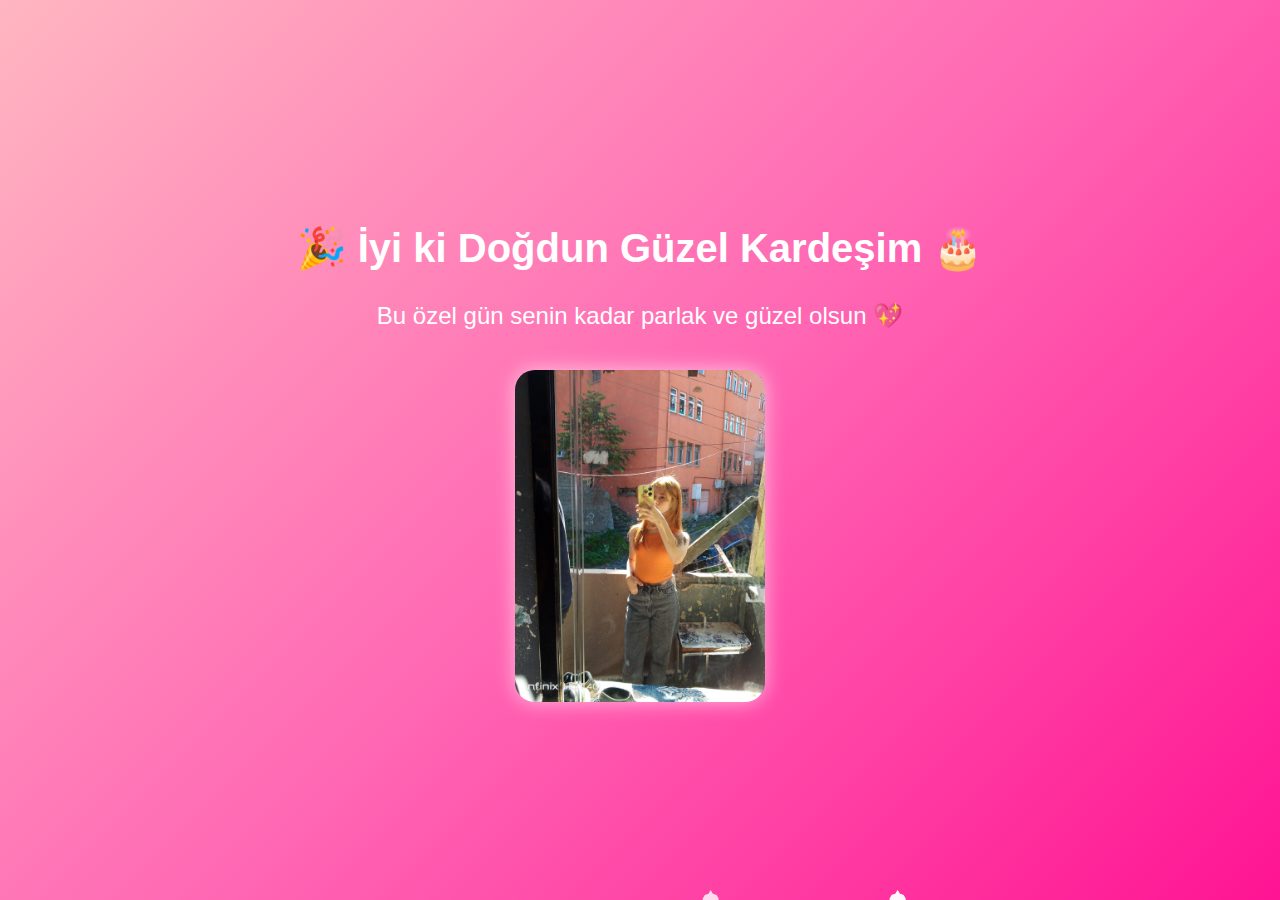
<file: index.html>
<!DOCTYPE html>
<html lang="tr">
<head>
    <meta charset="UTF-8">
    <meta name="viewport" content="width=device-width, initial-scale=1.0">
    <title>İyi ki Doğdun Güzel Kardeşim 🎉</title>
    <style>
        body {
            margin: 0;
            padding: 0;
            background: linear-gradient(135deg, #ffb6c1, #ff69b4, #ff1493);
            font-family: 'Poppins', sans-serif;
            display: flex;
            justify-content: center;
            align-items: center;
            height: 100vh;
            overflow: hidden;
            flex-direction: column;
            color: white;
            text-align: center;
        }

        h1 {
            font-size: 2.5rem;
            margin-bottom: 10px;
            animation: fadeIn 2s ease-in-out;
        }

        h2 {
            font-size: 1.5rem;
            font-weight: 300;
            animation: fadeIn 3s ease-in-out;
        }

        img {
            width: 250px;
            height: auto;
            border-radius: 20px;
            margin-top: 20px;
            box-shadow: 0 0 20px rgba(255, 255, 255, 0.6);
            animation: pop 2s ease-in-out;
        }

        .hearts {
            position: absolute;
            top: 0;
            left: 0;
            width: 100%;
            height: 100%;
            overflow: hidden;
            pointer-events: none;
        }

        .heart {
            position: absolute;
            bottom: -10px;
            width: 20px;
            height: 20px;
            background: rgba(255, 255, 255, 0.8);
            clip-path: polygon(50% 0%, 61% 19%, 80% 25%, 90% 44%, 88% 65%, 74% 85%, 50% 100%, 26% 85%, 12% 65%, 10% 44%, 20% 25%, 39% 19%);
            animation: float 5s linear infinite;
        }

        @keyframes float {
            0% {
                transform: translateY(0) scale(1);
                opacity: 1;
            }
            100% {
                transform: translateY(-100vh) scale(1.5);
                opacity: 0;
            }
        }

        @keyframes fadeIn {
            from { opacity: 0; transform: translateY(20px); }
            to { opacity: 1; transform: translateY(0); }
        }

        @keyframes pop {
            0% { transform: scale(0.8); opacity: 0; }
            100% { transform: scale(1); opacity: 1; }
        }
    </style>
</head>
<body>
    <h1>🎉 İyi ki Doğdun Güzel Kardeşim 🎂</h1>
    <h2>Bu özel gün senin kadar parlak ve güzel olsun 💖</h2>
    <img src="hzl.jpg" alt="Doğum günü fotoğrafı">

    <div class="hearts"></div>

    <script>
        const heartsContainer = document.querySelector('.hearts');

        function createHeart() {
            const heart = document.createElement('div');
            heart.classList.add('heart');
            heart.style.left = Math.random() * 100 + 'vw';
            heart.style.animationDuration = (3 + Math.random() * 2) + 's';
            heartsContainer.appendChild(heart);
            setTimeout(() => heart.remove(), 5000);
        }

        setInterval(createHeart, 200);
    </script>
</body>
</html>
</file>
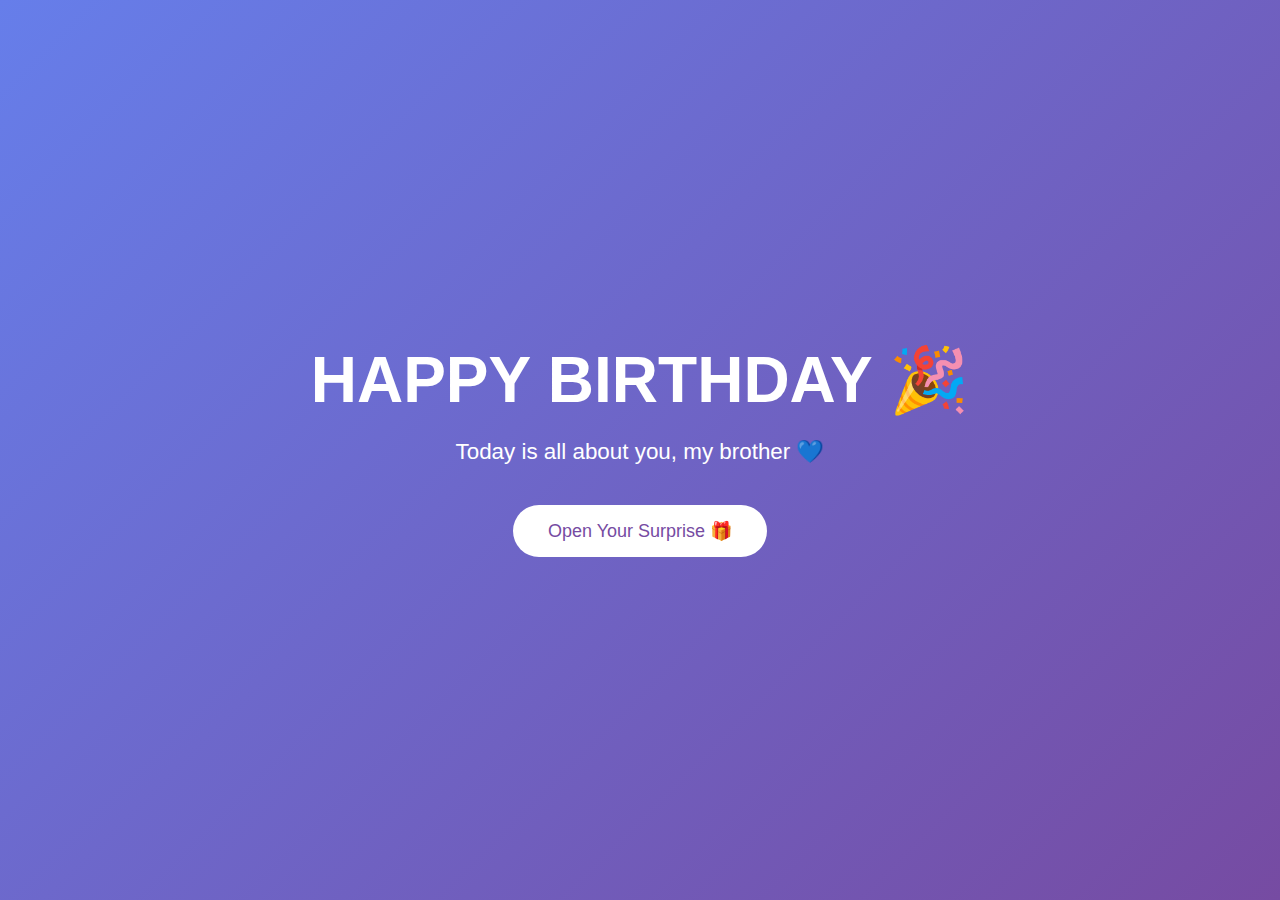
<file: sherwindg/index.html>
<!DOCTYPE html>
<html lang="en">
<head>
    <meta charset="UTF-8">
    <title>Happy Birthday Brother 🎉</title>
    <meta name="viewport" content="width=device-width, initial-scale=1.0">
    <link rel="stylesheet" href="style.css">
</head>
<body>

<div class="hearts-container"></div>

<section class="hero">
    <h1 class="title">HAPPY BIRTHDAY 🎉</h1>
    <p class="subtitle">Today is all about you, my brother 💙</p>
    <button onclick="openSurprise()">Open Your Surprise 🎁</button>
</section>

<section class="surprise hidden" id="surprise">
    <div class="card">
        <img src="sherwin.jpeg" alt="Birthday Photo">
        <h2>Happy Birthday My Brother 🎂</h2>
        <p class="message">
            I’m so grateful to have you in my life. <br><br>
            Thank you for your loyalty, your laughter, and your big heart.
            No matter where life takes us, you’ll always be my brother. <br><br>
            I love you so much and I wish you endless happiness, success,
            and everything your heart desires. <br><br>
            Stay strong, stay amazing, and never stop being you. 💙
        </p>

        <!-- 🎂 CAKE SECTION -->
        <div class="cake-section">
            <h2>Make a Wish 🎂</h2>

            <div class="cake">
                <div class="candles">
                    <div class="candle"><div class="flame"></div></div>
                    <div class="candle"><div class="flame"></div></div>
                    <div class="candle"><div class="flame"></div></div>
                    <div class="candle"><div class="flame"></div></div>
                    <div class="candle"><div class="flame"></div></div>
                </div>
                <div class="cake-body"></div>
            </div>

            <button onclick="blowCandles()">Blow the Candles 💨</button>

            <p id="wishMessage" class="hidden wish-text">
                🎉 Your wish is on its way! Happy Birthday Brother! 💙
            </p>
        </div>

    </div>
</section>

<script src="script.js"></script>
</body>
</html>
</file>
<file: sherwindg/style.css>
* {
    margin: 0;
    padding: 0;
    box-sizing: border-box;
    font-family: Arial, sans-serif;
}

body {
    background: linear-gradient(135deg, #667eea, #764ba2);
    color: white;
    text-align: center;
    overflow-x: hidden;
}

/* HERO */
.hero {
    height: 100vh;
    display: flex;
    flex-direction: column;
    justify-content: center;
    align-items: center;
}

.title {
    font-size: 4rem;
    animation: glow 2s infinite alternate;
}

.subtitle {
    font-size: 1.4rem;
    margin: 20px 0;
}

button {
    padding: 15px 35px;
    font-size: 18px;
    border: none;
    border-radius: 40px;
    background: white;
    color: #764ba2;
    cursor: pointer;
    transition: 0.3s;
    margin-top: 20px;
}

button:hover {
    transform: scale(1.1);
    background: #ff4d88;
    color: white;
}

@keyframes glow {
    from { text-shadow: 0 0 10px white; }
    to { text-shadow: 0 0 30px #ff80ff; }
}

/* SURPRISE SECTION */
.surprise {
    min-height: 100vh;
    display: flex;
    justify-content: center;
    align-items: center;
    padding: 50px 20px;
}

.card {
    background: rgba(255,255,255,0.1);
    backdrop-filter: blur(15px);
    padding: 40px;
    border-radius: 25px;
    max-width: 600px;
    animation: fadeIn 1.5s ease-in-out;
}

.card img {
    width: 250px;
    border-radius: 20px;
    margin-bottom: 20px;
    box-shadow: 0 10px 30px rgba(0,0,0,0.3);
}

.message {
    margin: 20px 0;
    line-height: 1.6;
    font-size: 1.1rem;
}

.hidden {
    display: none;
}

@keyframes fadeIn {
    from { opacity: 0; transform: translateY(30px); }
    to { opacity: 1; transform: translateY(0); }
}

/* 🎂 CAKE */
.cake-section {
    margin-top: 40px;
}

.cake {
    position: relative;
    width: 200px;
    margin: 40px auto;
}

.cake-body {
    width: 200px;
    height: 100px;
    background: #ffb6c1;
    border-radius: 0 0 20px 20px;
}

.candles {
    display: flex;
    justify-content: space-around;
    position: absolute;
    top: -40px;
    width: 100%;
}

.candle {
    width: 10px;
    height: 40px;
    background: white;
    position: relative;
    border-radius: 3px;
}

.flame {
    width: 12px;
    height: 20px;
    background: orange;
    border-radius: 50%;
    position: absolute;
    top: -20px;
    left: -1px;
    animation: flicker 0.2s infinite alternate;
}

@keyframes flicker {
    from { transform: scale(1); opacity: 1; }
    to { transform: scale(1.2); opacity: 0.8; }
}

.wish-text {
    margin-top: 20px;
    font-size: 1.2rem;
    animation: fadeIn 1.5s ease-in-out;
}

/* Floating Hearts */
.hearts-container span {
    position: fixed;
    bottom: -50px;
    font-size: 20px;
    animation: floatUp 10s linear infinite;
}

@keyframes floatUp {
    from { transform: translateY(0); opacity: 1; }
    to { transform: translateY(-120vh); opacity: 0; }
}
</file>
